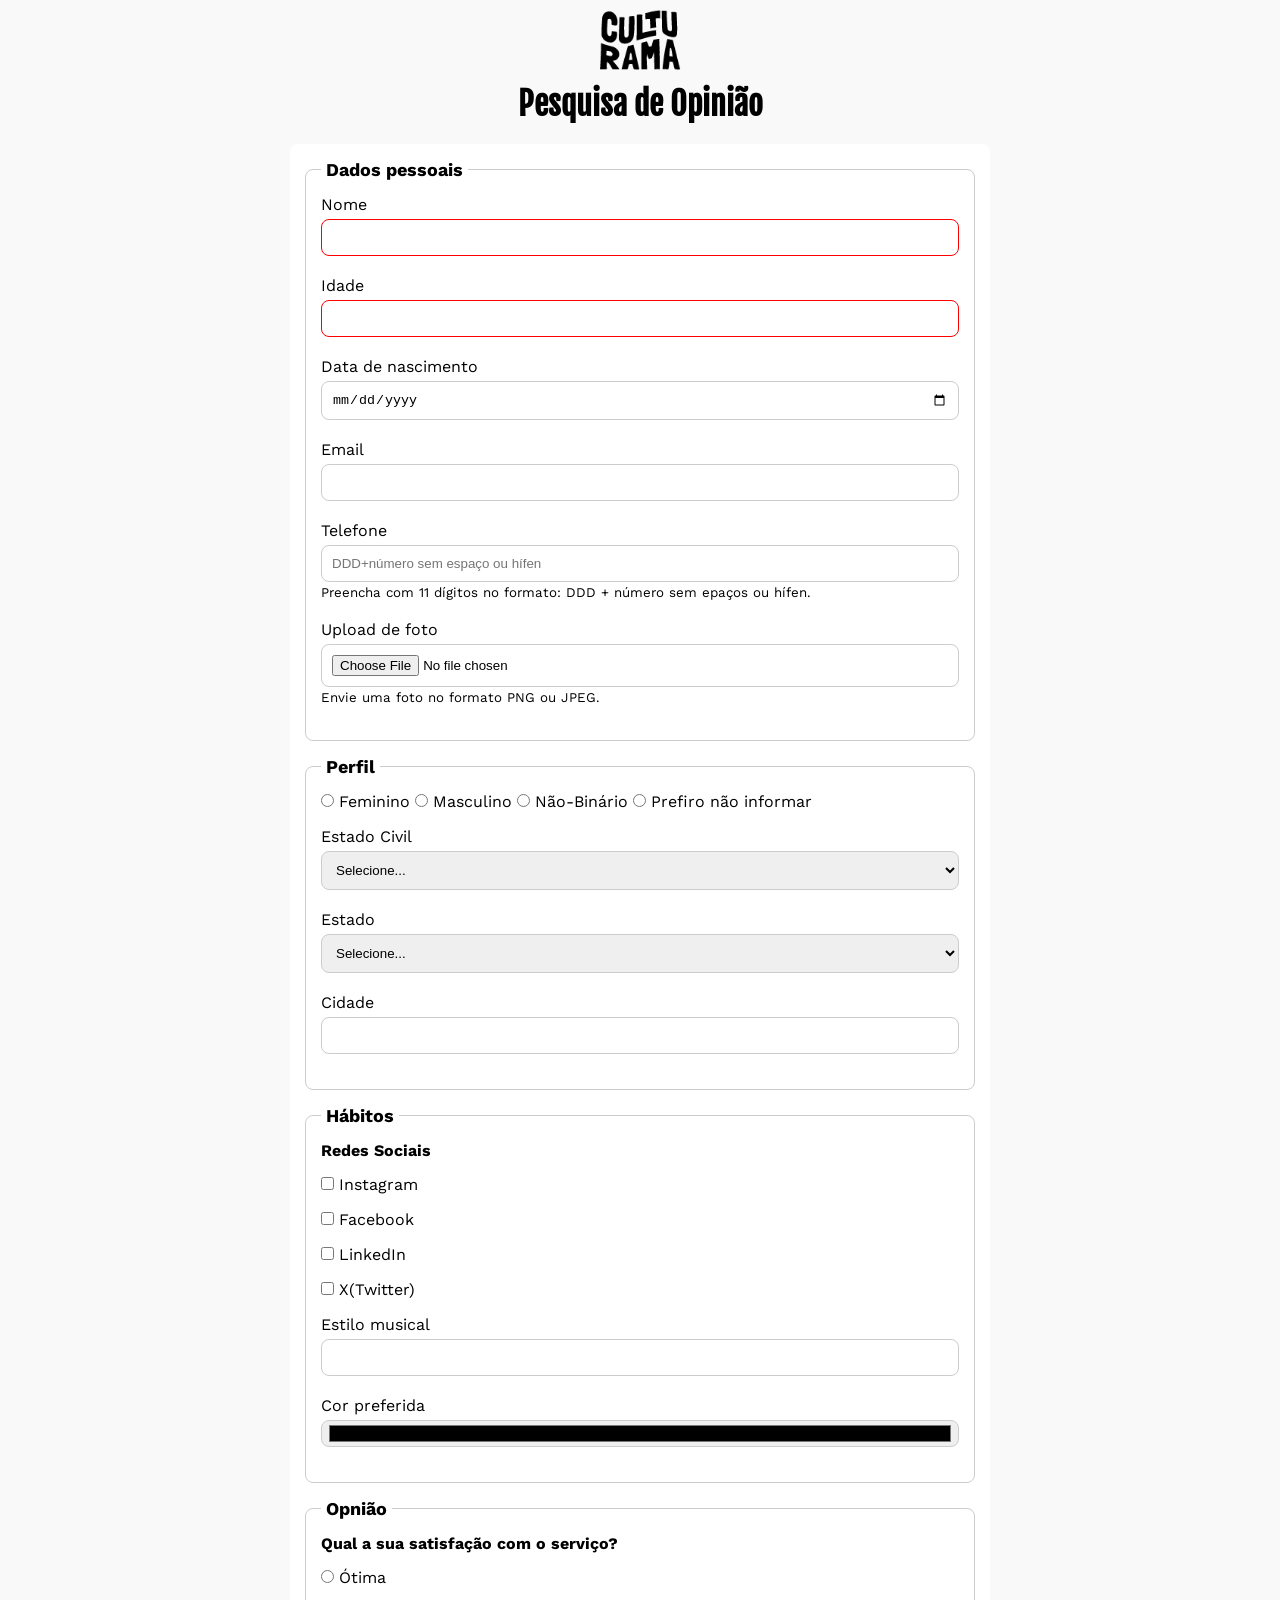
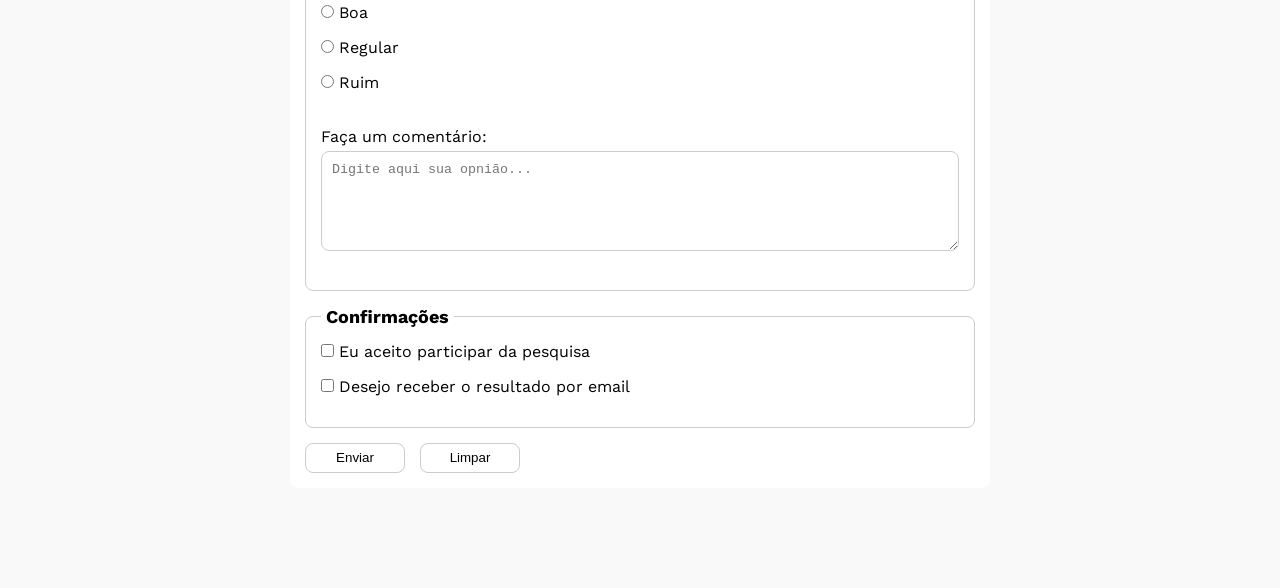
<file: index.html>
<!DOCTYPE html>
<html lang="pt-BR">

<head>
    <meta charset="UTF-8">
    <meta name="viewport" content="width=device-width, initial-scale=1.0">
    <link rel="icon" href="culturama-favico.png">
    <link rel="stylesheet" href="css/style.css">

    <link rel="preconnect" href="https://fonts.googleapis.com">
    <link rel="preconnect" href="https://fonts.gstatic.com" crossorigin>
    <link href="https://fonts.googleapis.com/css2?family=Fjalla+One&family=Work+Sans&display=swap" rel="stylesheet">

    <title>Pesquisa Culturama</title>
</head>

<body>
    <main>
        <header>
            <img src="img/logo-culturama.png" alt="logo culturama">
            <h1>Pesquisa de Opinião</h1>
        </header>
        <section>
            <!--
            Action = recebe uma URL de destino dos dados
            Method = forma de envio dos dados
            -->
            <form action="sucesso.html" method="get">
                <fieldset>
                    <legend>Dados pessoais</legend>
                    <label for="name">Nome</label>
                    <input id="name" type="text" name="userName" required>
                    <br>
                    <label for="age">Idade</label>
                    <input id="age" type="number" name="userAge" min="12" max="100" required>
                    <br>
                    <label for="birthDate">Data de nascimento</label>
                    <input id="birthDate" type="date" name="userBirthDate">
                    <br>
                    <label for="email">Email</label>
                    <input id="email" type="email" name="userEmail" required>
                    <br>
                    <label for="phoneNumber">Telefone</label>
                    <input id="phoneNumber" type="tel" name="userPhoneNumber" pattern="[0-9]{11}" placeholder="DDD+número sem espaço ou hífen" aria-describedby="phoneHelp">
                    <small id="phoneHelp">Preencha com 11 dígitos no formato: DDD + número sem epaços ou hífen.</small>
                    <br>
                    <label for="image">Upload de foto</label>
                    <input id="image" type="file" accept="image/*" name="userImage" aria-describedby="imageHelp">
                    <small id="imageHelp">Envie uma foto no formato PNG ou JPEG.</small>

                </fieldset>

                <fieldset>
                    <legend>Perfil</legend>

                    <input id="fem" type="radio" name="userGender" value="Feminino">
                    <label for="fem">Feminino</label>

                    <input id="masc" type="radio" name="userGender" value="Masculino">
                    <label for="masc">Masculino</label>

                    <input id="nb" type="radio" name="userGender" value="naoBinario">
                    <label for="nb">Não-Binário</label>

                    <input id="notInformed" type="radio" name="userGender" value="NãoInformado">
                    <label for="notInformed">Prefiro não informar</label>
                    <br>

                    <label for="maritalStatus">Estado Civil</label>
                    <select id="maritalStatus" name="userMaritalStatus">
                        <option value="">Selecione...</option>
                        <option value="casado">Casado</option>
                        <option value="solteiro">Solteiro</option>
                        <option value="divorciado">Divorciado</option>
                        <option value="uniaoEstavel">União Estável</option>
                    </select>

                    <label for="state">Estado</label>
                    <select id="state" name="userState" required>
                        <option value="">Selecione...</option>
                        <option value="acre">AC</option>
                        <option value="alagoas">AL</option>
                        <option value="amapa">AP</option>
                        <option value="amazonas">AM</option>
                        <option value="bahia">BA</option>
                        <option value="ceara">CE</option>
                        <option value="distritoFederal">DF</option>
                        <option value="espiritoSanto">ES</option>
                        <option value="goias">GO</option>
                        <option value="maranhao">MA</option>
                        <option value="matoGrossoDoSul">MS</option>
                        <option value="matoGrosso">MT</option>
                        <option value="minasGerais">MG</option>
                        <option value="para">PA</option>
                        <option value="paraiba">PB</option>
                        <option value="parana">PR</option>
                        <option value="pernambuco">PE</option>
                        <option value="piaui">PI</option>
                        <option value="rioDeJaneiro">RJ</option>
                        <option value="rioGrandeDoNorte">RN</option>
                        <option value="rioGrandeDoSul">RS</option>
                        <option value="rondonia">RO</option>
                        <option value="roraima">RR</option>
                        <option value="santaCatarina">SC</option>
                        <option value="saoPaulo">SP</option>
                        <option value="sergipe">SE</option>
                        <option value="tocantins">TO</option>
                    </select>
                    <br>
                    <label for="city">Cidade</label>
                    <input id="city" type="text" name="userCity">
                </fieldset>

                <fieldset>
                    <legend>Hábitos</legend>

                    <p>Redes Sociais</p>
                    <input id="instagram" type="checkbox" name="social" value="instagram">
                    <label for="instagram">Instagram</label>
                    <br>
                    <input id="facebook" type="checkbox" name="social" value="facebook">
                    <label for="facebook">Facebook</label>
                    <br>
                    <input id="linkedin" type="checkbox" name="social" value="linkedin">
                    <label for="linkedin">LinkedIn</label>
                    <br>
                    <input id="x" type="checkbox" name="social" value="x">
                    <label for="x">X(Twitter)</label>
                    <br>
                    <label for="musicStyle">Estilo musical</label>
                    <input list="styleList" id="musicStyle" name="userMusicStyle" type="text">
                    <datalist id="styleList">
                        <option value="Rock">
                        <option value="Pop">
                        <option value="Funk">
                        <option value="Samba">
                    </datalist>
                    <br>
                    <label for="favoriteColor">Cor preferida</label>
                    <input type="color" name="userFavoriteColor" id="favoriteColor">
                </fieldset>

                <fieldset>
                    <legend>Opnião</legend>
                    <p>Qual a sua satisfação com o serviço?</p>
                    <input id="great" name="userSatisfaction" type="radio" value="great">
                    <label for="great">Ótima</label>
                    <br>
                    <input id="good" name="userSatisfaction" type="radio" value="good">
                    <label for="good">Boa</label>
                    <br>
                    <input id="regular" name="userSatisfaction" type="radio" value="regular">
                    <label for="regular">Regular</label>
                    <br>
                    <input id="bad" name="userSatisfaction" type="radio" value="bad">
                    <label for="bad">Ruim</label>
                    <br><br>
                    <label for="comment">Faça um comentário:</label>
                    <br>
                    <textarea name="userComment" id="comment" placeholder="Digite aqui sua opnião..."></textarea>

                </fieldset>

                <fieldset>
                    <legend>Confirmações</legend>

                    <input type="checkbox" name="userLgpd" id="lgpdTerm" value="accepted" required>
                    <label for="lgpdTerm">Eu aceito participar da pesquisa</label>
                    <br>
                    <input type="checkbox" name="userGetResult" id="getResult" value="accepted">
                    <label for="getResult">Desejo receber o resultado por email</label>
                </fieldset>

                <button type="submit" aria-label="Enviar dados do formulário">Enviar</button>
                <button type="reset" aria-label="Limpar dados do formulário">Limpar</button>
            </form>
        </section>

    </main>

</body>

</html>
</file>
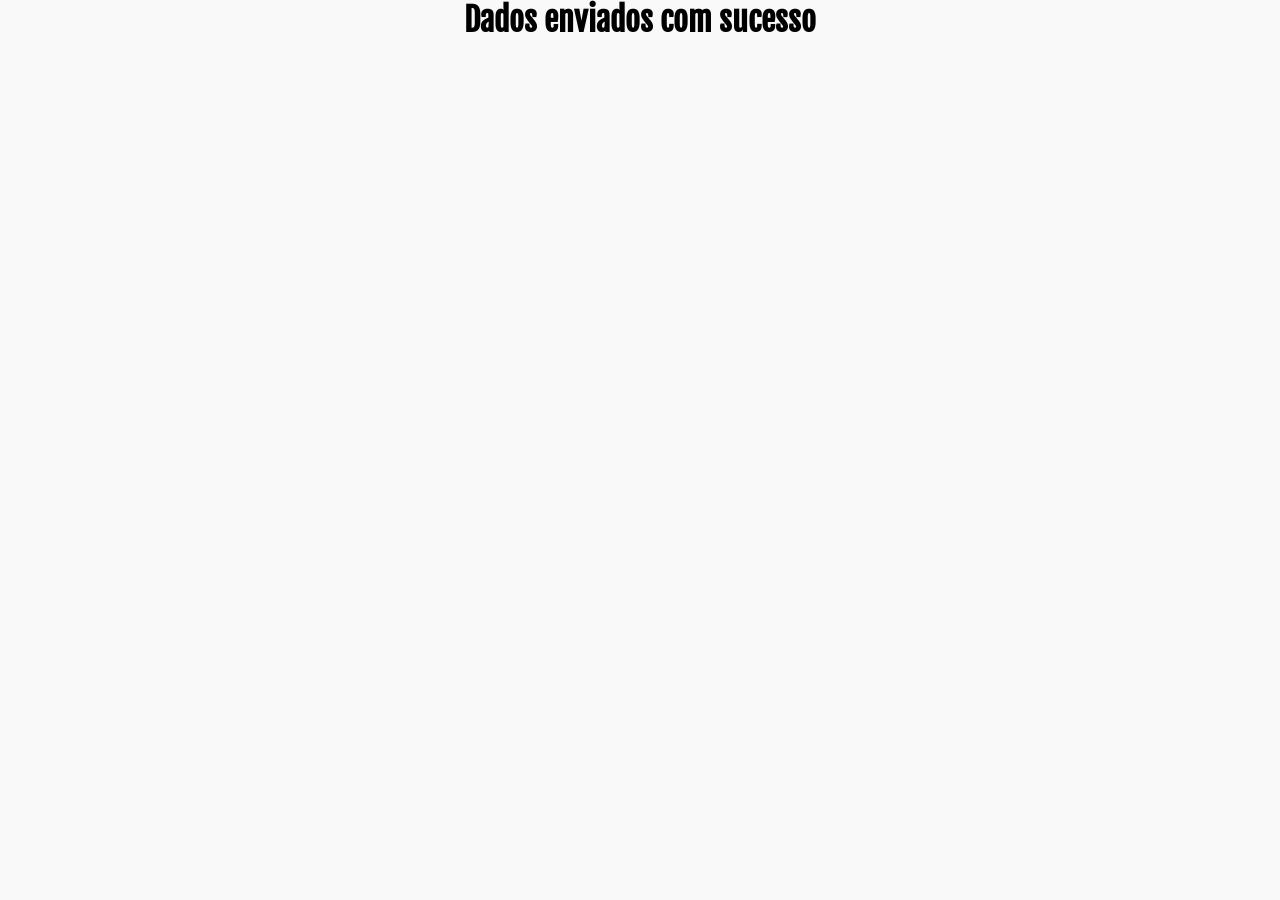
<file: sucesso.html>
<!DOCTYPE html>
<html lang="pt-BR">

<head>
    <meta charset="UTF-8">
    <meta name="viewport" content="width=device-width, initial-scale=1.0">
    <link rel="icon" href="culturama-favico.png">
    <link rel="stylesheet" href="css/style.css">

    <link rel="preconnect" href="https://fonts.googleapis.com">
    <link rel="preconnect" href="https://fonts.gstatic.com" crossorigin>
    <link href="https://fonts.googleapis.com/css2?family=Fjalla+One&family=Work+Sans&display=swap" rel="stylesheet">

    <title>Pesquisa Culturama</title>
</head>
<body>
    <h1 role="alert">Dados enviados com sucesso</h1>
</body>
</file>
<file: css/style.css>
*{
    margin: 0;
    padding: 0;
    box-sizing: border-box;
}

body{
    background-color: #f9f9f9;
    font-family: "Work Sans", sans-serif;
}

main{
    width: 100%;
    max-width: 700px;
    margin: 0 auto;
}

header{
    text-align: center;
    margin-bottom: 20px;
}

img{
    width: 100px;
}

h1{
    font-family: "Fjalla One", sans-serif;
    text-align: center;
}

form{
    background-color: #ffffff;
    padding: 15px;
    border-radius: 8px;
    margin-bottom: 100px;
}

fieldset{
    padding: 15px;
    border: 1px solid #cccccc;
    border-radius: 8px;
    margin-bottom: 15px;
}

legend{
    font-weight: bold;
    font-size: 18px;
    padding: 0 5px;
}

label{
    display: inline-block;
    margin-bottom: 5px;
}

p{
    margin-bottom: 15px;
    font-weight: bold;
}

input, select, textarea{
    width: 100%;
    padding: 10px;
    margin-bottom: 20px;
    border: 1px solid #cccccc;
    border-radius: 8px;
}

#phoneNumber, 
input#image{
    margin-bottom: 0;
}

small{
    display: inline-block;
    margin-bottom: 20px;
}

input[type="radio"], input[type="checkbox"]{
    width: auto;
}

input[type="color"]{
    /* width: 40px; */
    padding: 0 5px;
}

input[type="text"]:invalid, 
input[type="number"]:invalid {
    border-color: red;
}


input[type="email"]:user-invalid, 
select:user-invalid {
    border-color: red;
}

textarea{
    min-height: 100px;
}

button{
    width: 100px;
    height: 30px;
    margin-right: 10px;
    background-color: #ffffff;
    border: 1px solid #cccccc;
    border-radius: 8px;
    cursor: pointer;
}

button[type="submit"]:hover{
    background-color: plum;
    border-color: plum;
    color: #ffffff;
}

button[type="reset"]:hover{
    background-color: rgb(255, 255, 99);
    border-color: rgb(255, 255, 99);
}
</file>
